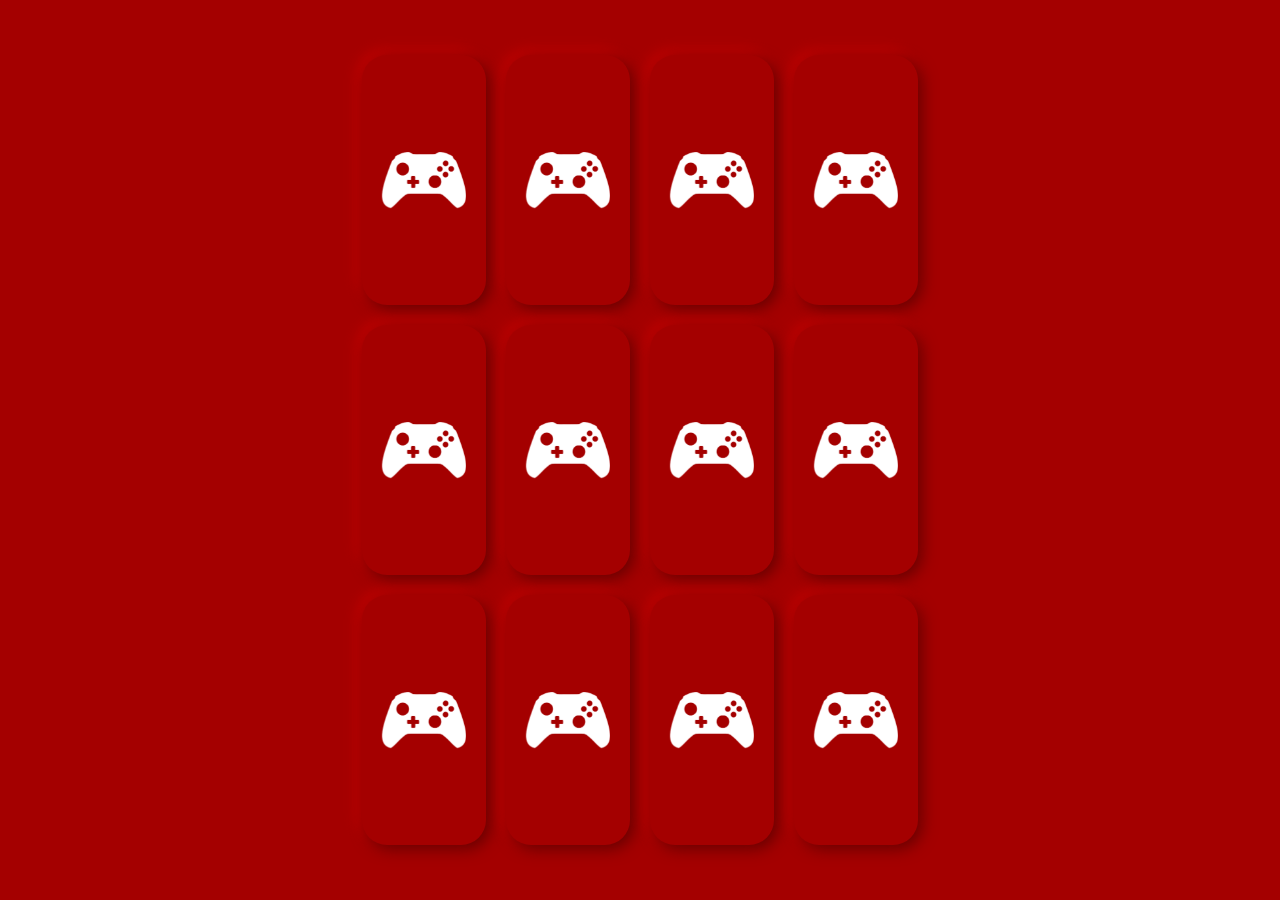
<file: index.html>
<!DOCTYPE html>
<html lang="en">
<head>
    <meta charset="UTF-8">
    <meta name="viewport" content="width=device-width, initial-scale=1.0">
    <title>Memory Game of Games</title>
    <link rel="stylesheet" href="styles.css">
    <link rel="shortcut icon" href="./img/favicon.png" type="image/x-icon">
</head>
<body>
    <section class="container">
        <div class="card" data-game="apex">
            <img class="card-front" src="img/apex legends.png">
            <img class="card-back" src="img/joypad.png">            
        </div>
        <div class="card" data-game="apex">
            <img class="card-front" src="img/apex legends.png">
            <img class="card-back" src="img/joypad.png">            
        </div>
        
        <div class="card" data-game="fortnite">
            <img class="card-front" src="img/fortnite.png">
            <img class="card-back" src="img/joypad.png">            
        </div>
        <div class="card" data-game="fortnite">
            <img class="card-front" src="img/fortnite.png">
            <img class="card-back" src="img/joypad.png">            
        </div>
        
        <div class="card" data-game="pubg">
            <img class="card-front" src="img/pubg.png">
            <img class="card-back" src="img/joypad.png">            
        </div>
        <div class="card" data-game="pubg">
            <img class="card-front" src="img/pubg.png">
            <img class="card-back" src="img/joypad.png">            
        </div>
        
        <div class="card" data-game="csgo">
            <img class="card-front" src="img/csgo.png">
            <img class="card-back" src="img/joypad.png">            
        </div>
        <div class="card" data-game="csgo">
            <img class="card-front" src="img/csgo.png">
            <img class="card-back" src="img/joypad.png">            
        </div>

        <div class="card" data-game="free-fire">
            <img class="card-front" src="img/free-fire.png">
            <img class="card-back" src="img/joypad.png">            
        </div>
        <div class="card" data-game="free-fire">
            <img class="card-front" src="img/free-fire.png">
            <img class="card-back" src="img/joypad.png">            
        </div>

        <div class="card" data-game="r6s">
            <img class="card-front" src="img/rainbow-six-siege.png">
            <img class="card-back" src="img/joypad.png">            
        </div>
        <div class="card" data-game="r6s">
            <img class="card-front" src="img/rainbow-six-siege.png">
            <img class="card-back" src="img/joypad.png">            
        </div>
    </section>
    <script src="script.js"></script>
</body>
</html>
</file>
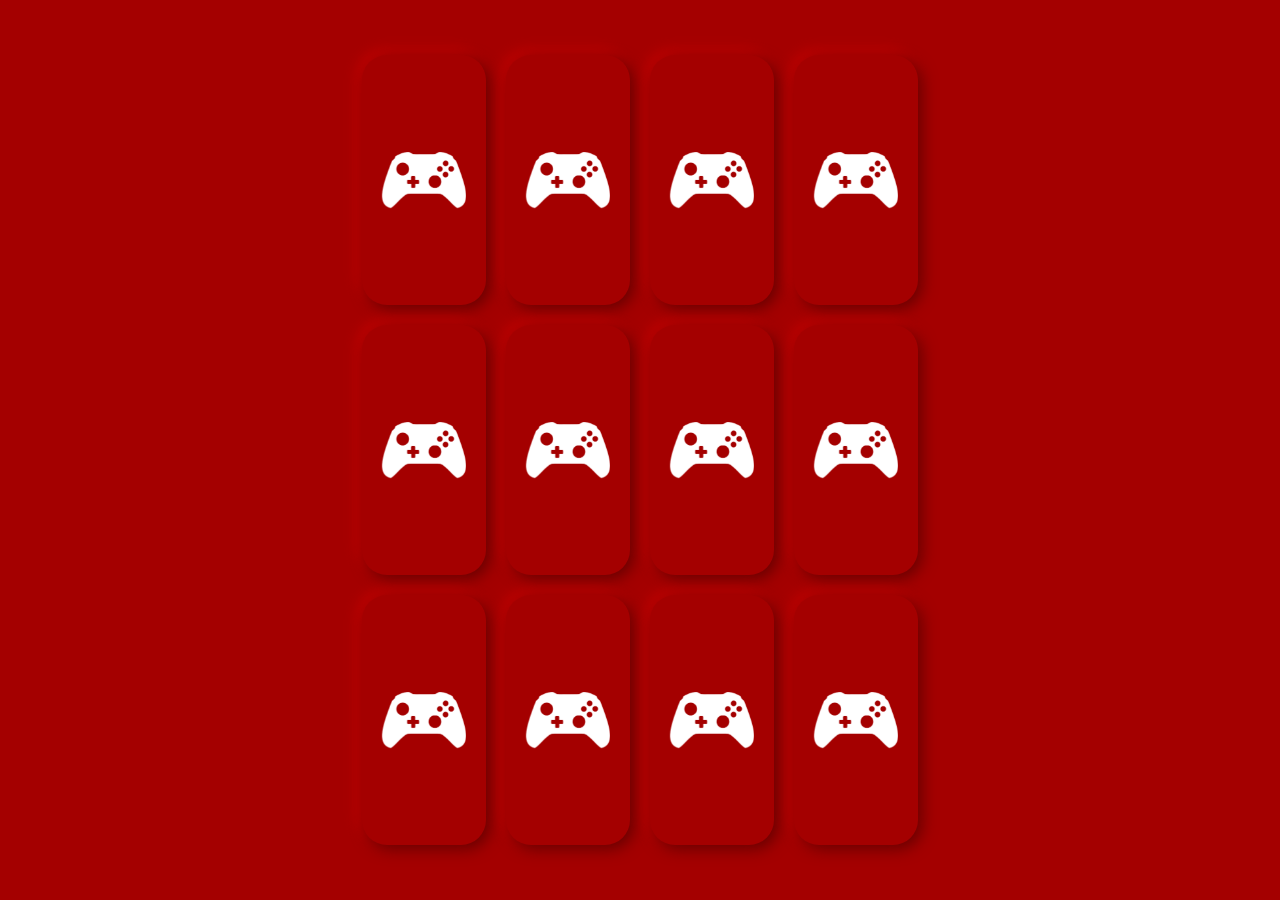
<file: memory-game.html>
<!DOCTYPE html>
<html lang="en">
<head>
    <meta charset="UTF-8">
    <meta name="viewport" content="width=device-width, initial-scale=1.0">
    <title>Document</title>
    <link rel="stylesheet" href="memory-game-styles.css">
</head>
<body>
    <section class="container">
        <div class="card" data-game="apex">
            <img class="card-front" src="img/apex legends.png">
            <img class="card-back" src="img/joypad.png">            
        </div>
        <div class="card" data-game="apex">
            <img class="card-front" src="img/apex legends.png">
            <img class="card-back" src="img/joypad.png">            
        </div>
        
        <div class="card" data-game="fortnite">
            <img class="card-front" src="img/fortnite.png">
            <img class="card-back" src="img/joypad.png">            
        </div>
        <div class="card" data-game="fortnite">
            <img class="card-front" src="img/fortnite.png">
            <img class="card-back" src="img/joypad.png">            
        </div>
        
        <div class="card" data-game="pubg">
            <img class="card-front" src="img/pubg.png">
            <img class="card-back" src="img/joypad.png">            
        </div>
        <div class="card" data-game="pubg">
            <img class="card-front" src="img/pubg.png">
            <img class="card-back" src="img/joypad.png">            
        </div>
        
        <div class="card" data-game="csgo">
            <img class="card-front" src="img/csgo.png">
            <img class="card-back" src="img/joypad.png">            
        </div>
        <div class="card" data-game="csgo">
            <img class="card-front" src="img/csgo.png">
            <img class="card-back" src="img/joypad.png">            
        </div>

        <div class="card" data-game="free-fire">
            <img class="card-front" src="img/free-fire.png">
            <img class="card-back" src="img/joypad.png">            
        </div>
        <div class="card" data-game="free-fire">
            <img class="card-front" src="img/free-fire.png">
            <img class="card-back" src="img/joypad.png">            
        </div>

        <div class="card" data-game="r6s">
            <img class="card-front" src="img/rainbow-six-siege.png">
            <img class="card-back" src="img/joypad.png">            
        </div>
        <div class="card" data-game="r6s">
            <img class="card-front" src="img/rainbow-six-siege.png">
            <img class="card-back" src="img/joypad.png">            
        </div>
    </section>
    <script src="memory-game-script-(backup).js"></script>
</body>
</html>
</file>
<file: styles.css>
* {
    margin: 0;
    padding: 0;
    box-sizing: border-box;
}
body {
    height: 100vh;
    background: #a40000;
    display: flex;
    margin: auto;
}
.container {
    width: 45vw;
    height: 90vh;
    display: flex;
    flex-wrap: wrap;
    margin: auto;
    perspective: 1000px;
}
.card {
    position: relative;
    background: firebrick;
    /* border-radius: 10px; */
    width: calc(25% - 20px);
    height: calc(33.333% - 20px);
    margin: 10px;    
    transform-style: preserve-3d;   
    transform: scale(1);
    transition: transform .6s;
    border-radius: 25px;
    background: #a40000;
    box-shadow:  4px 4px 15px #640000, 
             -4px -4px 15px #e4000095;
}
/* .card:active {
    transform: scale(.97);
    transition: transform .1s;
} */
.card-front, .card-back {
    position: absolute;    
    object-fit: contain;
    padding: 20px;
    width: 100%;
    height: 100%;
    backface-visibility: hidden;
}
.card-front {
    transform: rotateY(180deg);
}
.flip {
    transform: rotateY(180deg);
    transition: transform .5s;    
}

.match {
    background: mediumseagreen;
    transition: background .7s;    
}
</file>
<file: memory-game-styles.css>
* {
    margin: 0;
    padding: 0;
    box-sizing: border-box;
}
body {
    height: 100vh;
    background: #a40000;
    display: flex;
    margin: auto;
}
.container {
    width: 45vw;
    height: 90vh;
    display: flex;
    flex-wrap: wrap;
    margin: auto;
    perspective: 1000px;
}
.card {
    position: relative;
    background: firebrick;
    /* border-radius: 10px; */
    width: calc(25% - 20px);
    height: calc(33.333% - 20px);
    margin: 10px;    
    transform-style: preserve-3d;   
    transform: scale(1);
    transition: transform .6s;
    border-radius: 25px;
    background: #a40000;
    box-shadow:  4px 4px 15px #640000, 
             -4px -4px 15px #e4000095;
}
/* .card:active {
    transform: scale(.97);
    transition: transform .1s;
} */
.card-front, .card-back {
    position: absolute;    
    object-fit: contain;
    padding: 20px;
    width: 100%;
    height: 100%;
    backface-visibility: hidden;
}
.card-front {
    transform: rotateY(180deg);
}
.flip {
    transform: rotateY(180deg);
    transition: transform .5s;    
}

.match {
    background: mediumseagreen;
    transition: background .7s;    
}
</file>
